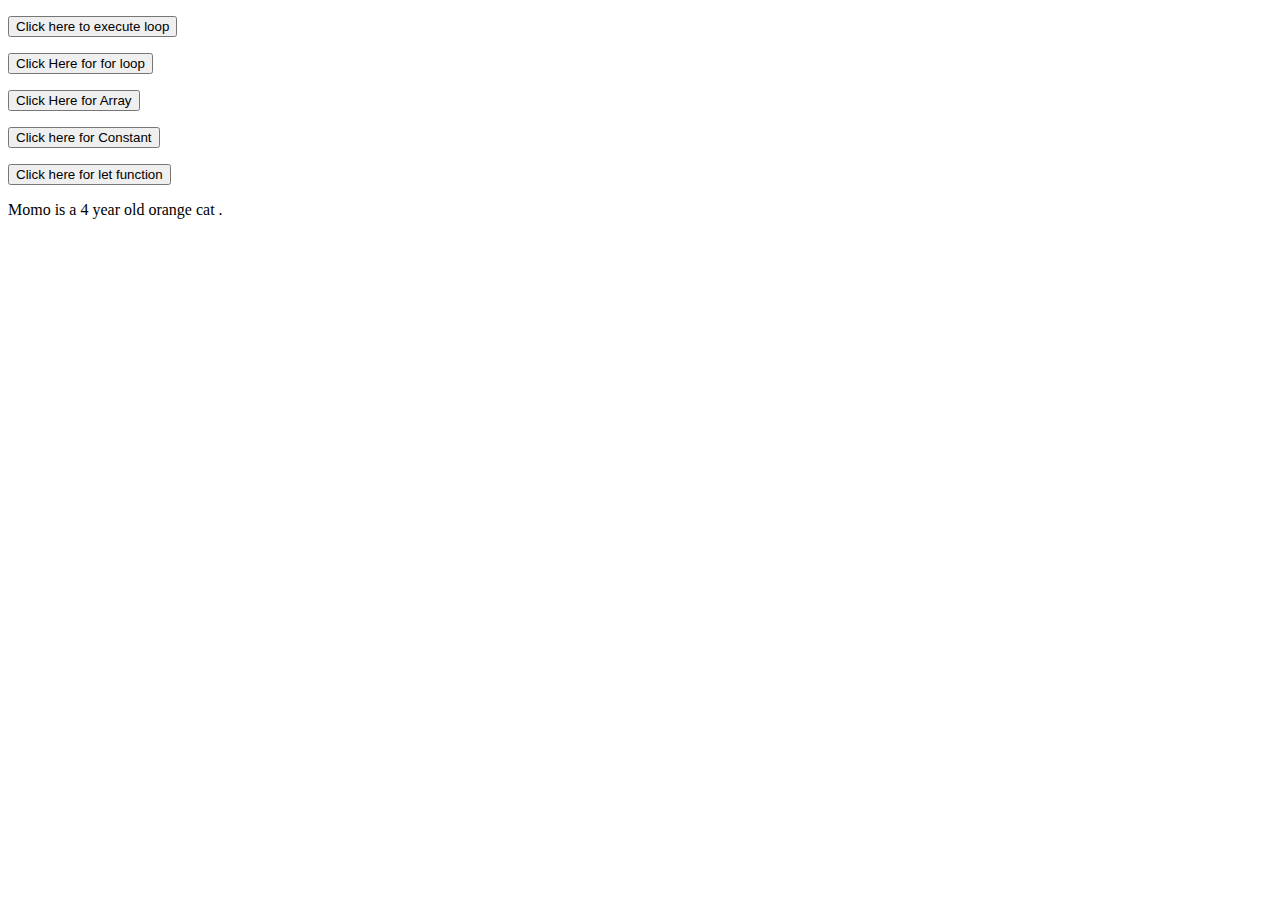
<file: Basic JavaScript Projects/Project10_loops_arrays/index.html>
<!DOCTYPE html>
<html lang="en">
    <head>
        <meta charset="utf-8">
        <script src="JS/main.js" defer></script>
    </head>
    <body>

        <p id="Loop"></p>
        <button onclick="Call_Loop()">Click here to execute loop</button>

        <p id="List_of_Instruments"></p>
        <button onclick="for_Loop()">Click Here for for loop</button>

        <p id="Array"></p>
        <button onclick="array_Function()">Click Here for Array</button>

        <p id="Constant"></p>
        <button onclick="constant_function()">Click here for Constant</button>

        <p id="Lets"></p>
        <button onclick="let_function()">Click here for let function</button>

        <p id="animal_Object"></p>

    </body>
</html>
</file>
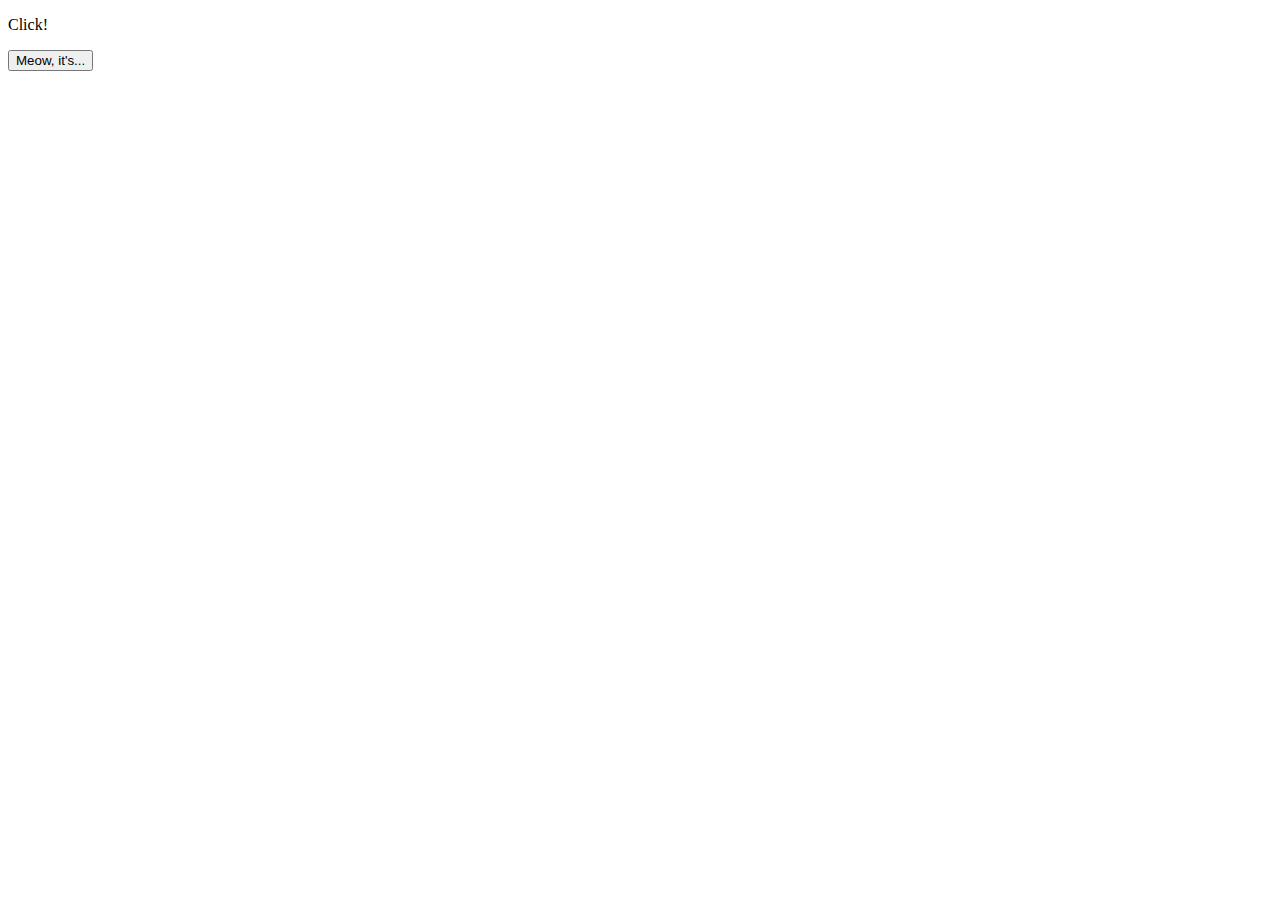
<file: Basic JavaScript Projects/Project2_functions/index.html>
<!DOCTYPE html>
<html lang="en">
    <head>
        <meta charset="utf-8">
        <title>More JS Practice</title>
        <script src="JS/main.js"></script>
    </head>

    <body>

        <p id="conc" onclick = "learnFunction()">Click!</p>
        
        <button onclick="displayCat()">Meow, it's...</button>
        <p id="catName"></p>
        <br>

        

    </body>
</html>
</file>
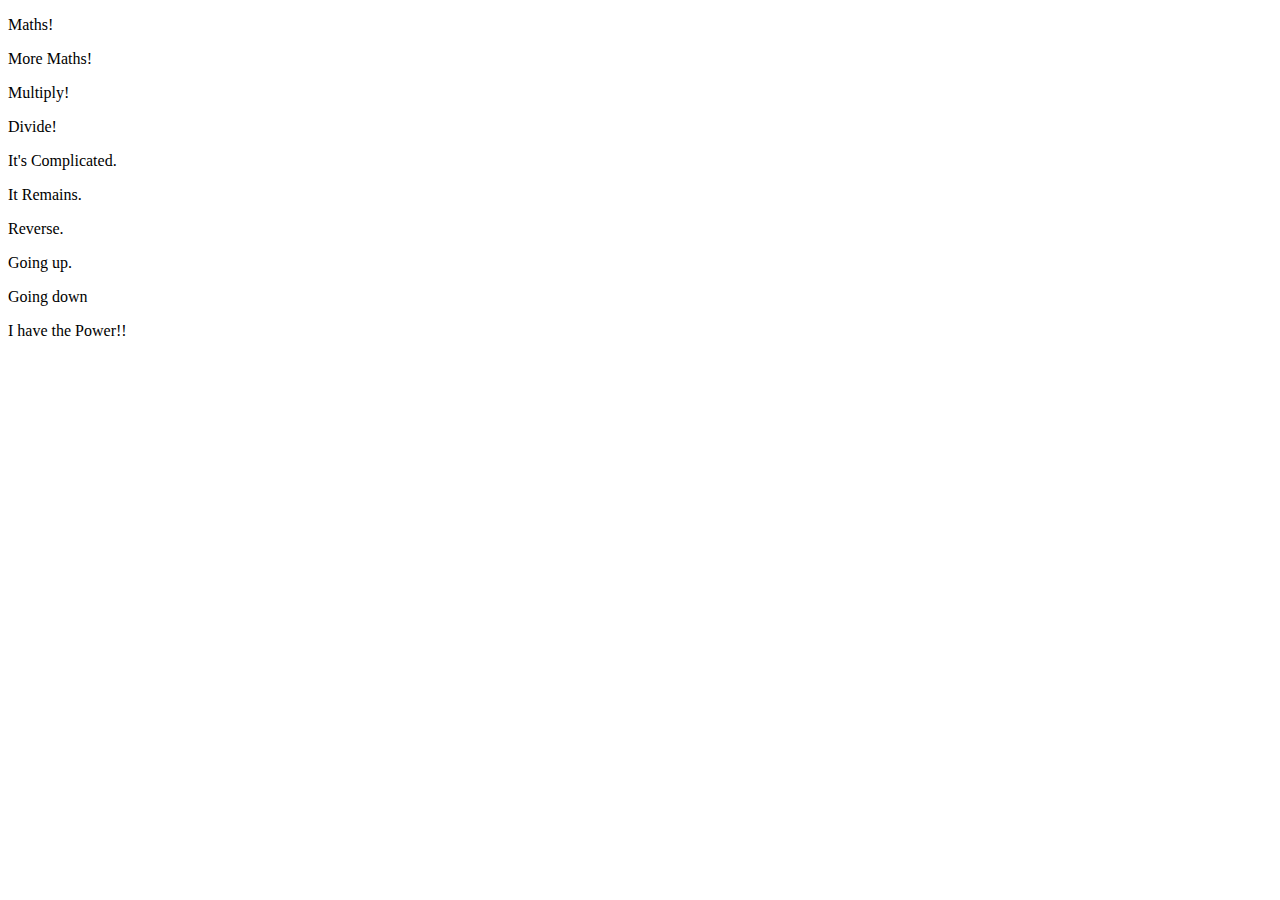
<file: Basic JavaScript Projects/Project3_math_operators/index.html>
<!DOCTYPE html>
<html lang="en">
    <head>
        <meta charset="utf-8">
        <title>Math Operators</title>
        <script src="JS/main.js"></script>
    </head>
    <body>

        <p id="Math" onclick="add_Function()">Maths!</p>

        <p id="MathTwo" onclick="subtract_Function()">More Maths!</p>

        <p id="MathThree" onclick="multiply_Function()">Multiply!</p>

        <p id="MathFour" onclick="divide_Function()">Divide!</p>

        <p id="MathFive" onclick="maths_Function()">It's Complicated.</p>

        <p id="MathSix" onclick="modulus_Operator()">It Remains.</p>

        <p id="negate" onclick="negation_Operator()">Reverse.</p>

        <p id="increment" onclick="increment_Operator()">Going up.</p>

        <p id="decrement" onclick="decrement_Operator()">Going down</p>

        <p id="power" onclick="to_Power()">I have the Power!!</p>

    </body>
</html>
</file>
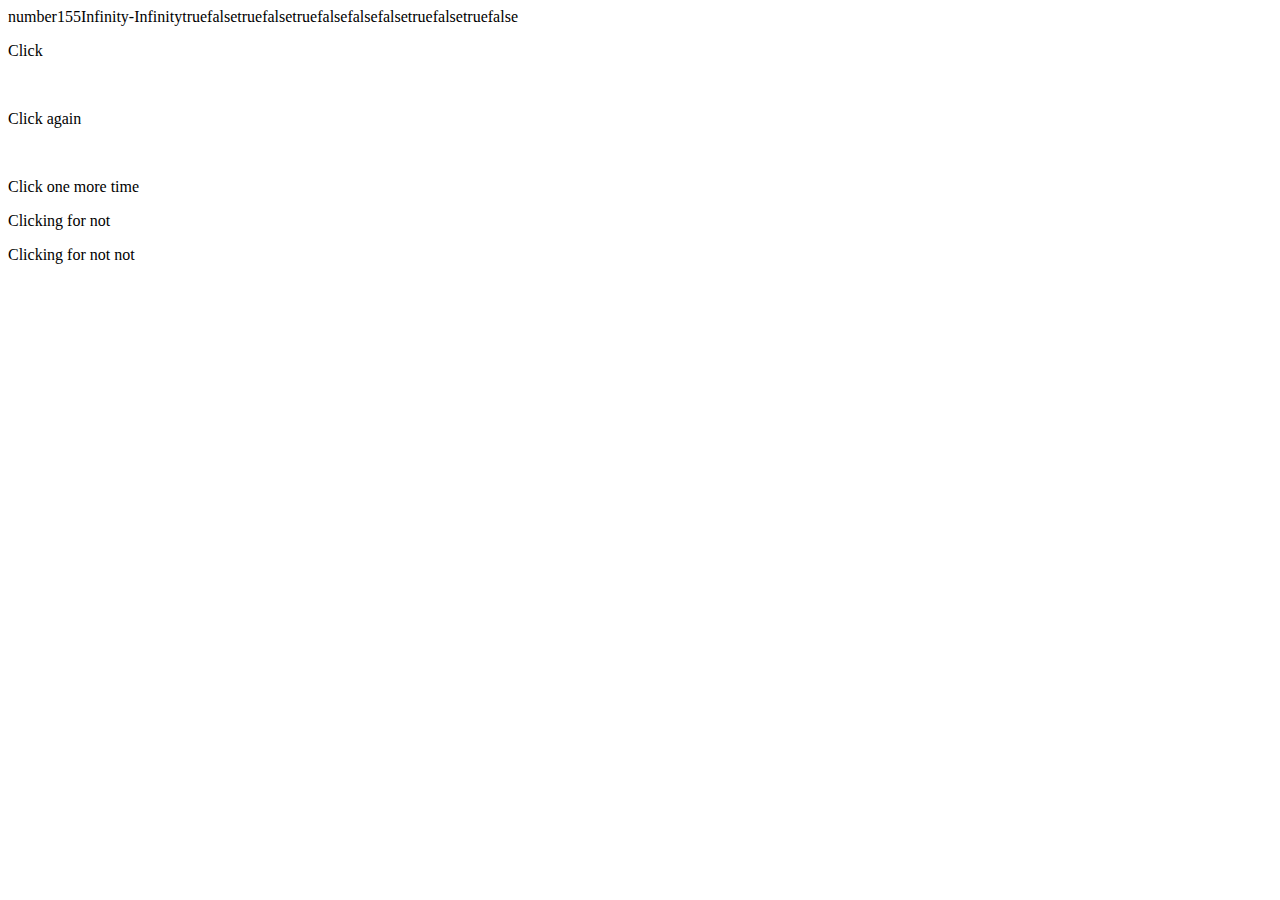
<file: Basic JavaScript Projects/Project5_comparisons_type_coercion/index.html>
<!DOCTYPE html>
<html lang="en">
    <head>
        <meta charset="utf-8">
        <title>Type Coercion</title>
        <script src="JS/main.js"></script>
    </head>
    <body>
        <br>
        <p id="Test" onclick="not_Number()">Click</p>
        <br>
        <p id="Test2" onclick="nan_Yes()">Click again</p>
        <br>
        <p id="Test3" onclick="nan_No()">Click one more time</p>
        <p id="Not1" onclick="not_Function()">Clicking for not</p>
        <p id="Not2" onclick="not_Function()">Clicking for not not</p>
    </body>
</html>
</file>
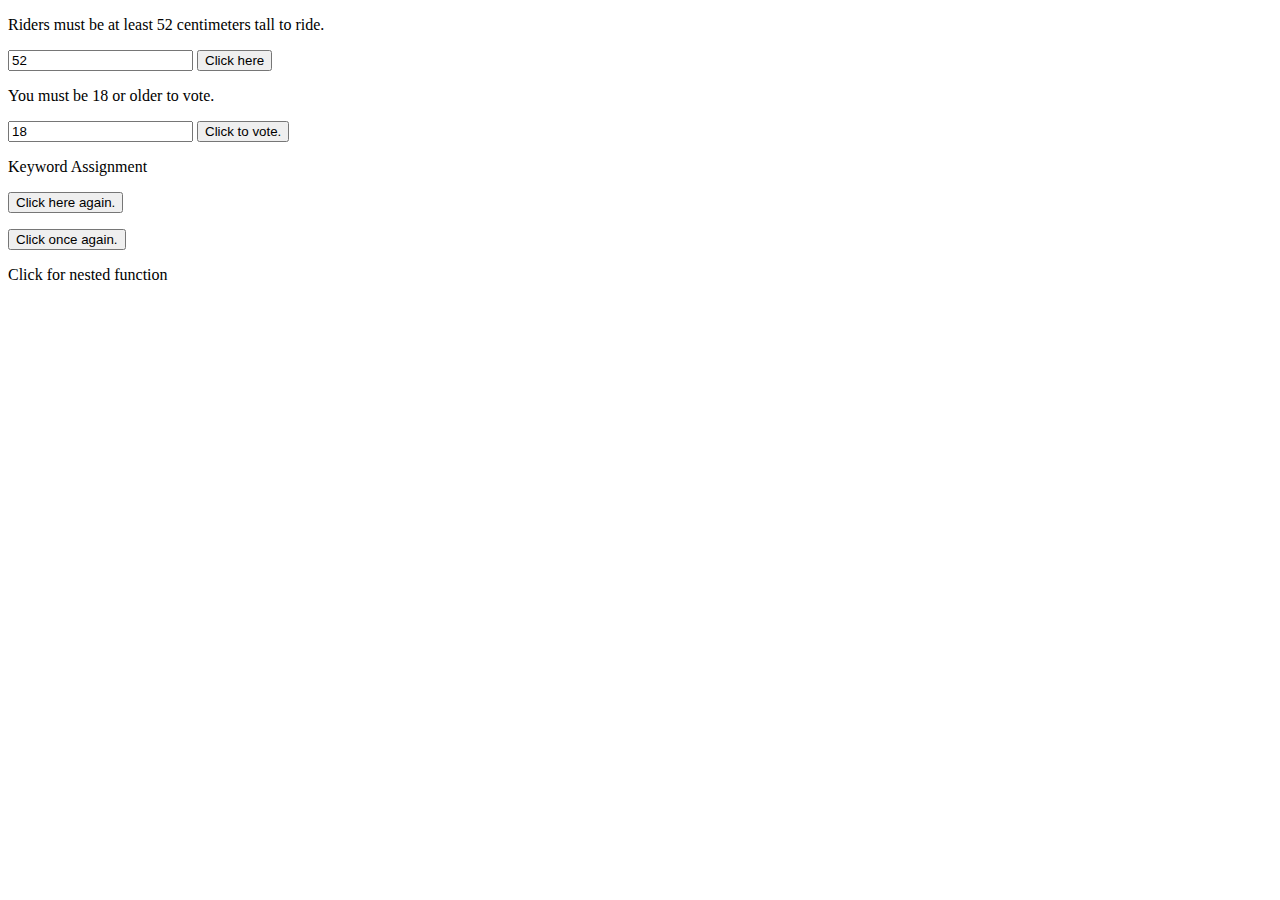
<file: Basic JavaScript Projects/Project6_ternary_operators_constructors/index.html>
<!DOCTYPE html>
<html lang="en">
    <head>
        <meta charset="utf-8">
        <title>ternary operators</title>
        <script src="JS/main.js"></script>
    </head>
    <body>

        <p>Riders must be at least 52 centimeters tall to ride.</p>
        <input id="Height" value="52" />
        <button onclick="Ride_Function()">Click here</button>
        <p id="Ride"></p>

        <p>You must be 18 or older to vote.</p>
        <input id="Age" value="18" />
        <button onclick="vote_Function()">Click to vote.</button>
        <p id="vote"></p>

        <p>Keyword Assignment</p>
        <button onclick="myFunction()">Click here again.</button>
        <p id="Keywords_and_Constructors"></p>

        <button onclick="newFunction()">Click once again.</button>
        <p id="New_and_This"></p>

        <p id="Nested_Function" onclick="add_Function()">Click for nested function</p>

    </body>
</html>
</file>
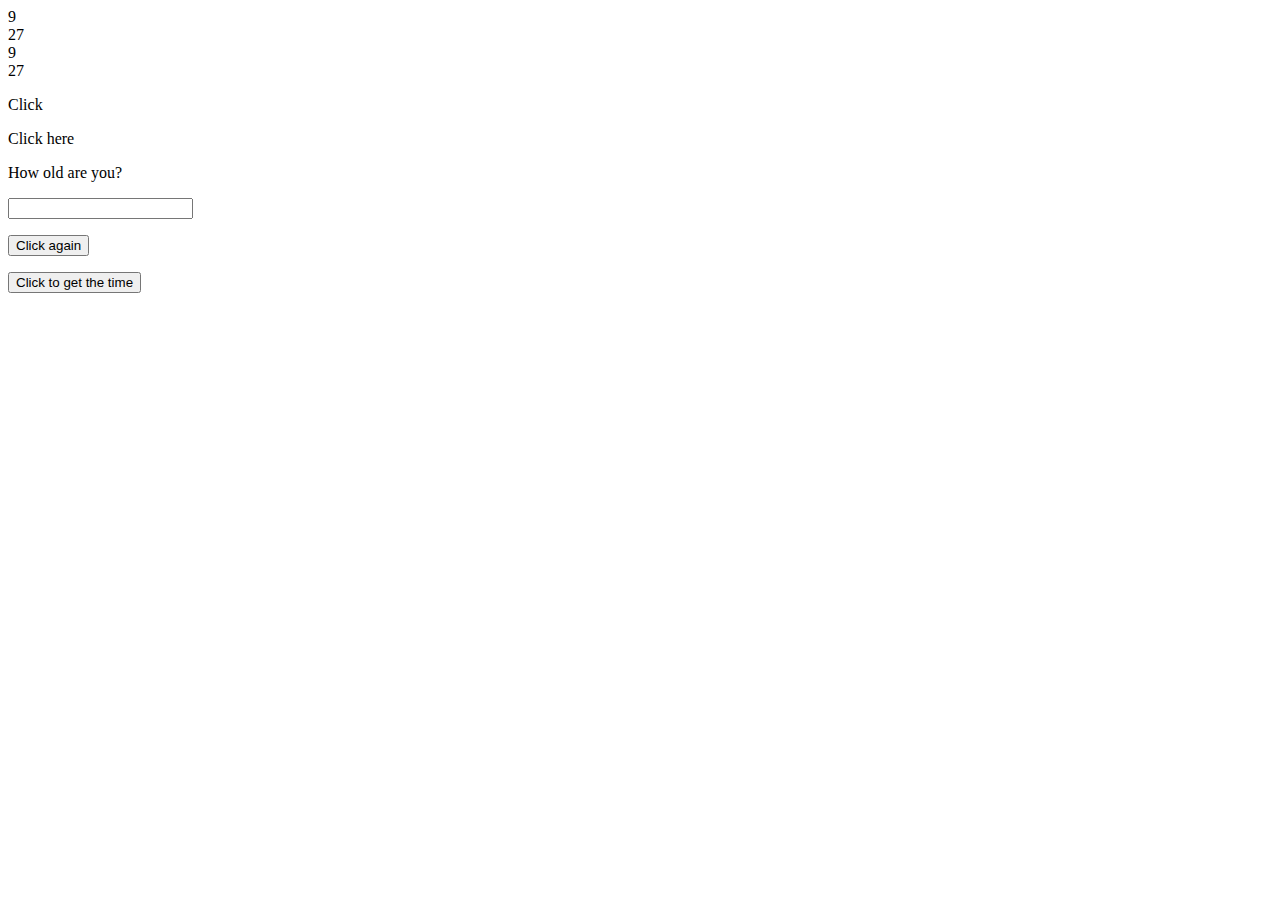
<file: Basic JavaScript Projects/Project7_scope_time_function/index.html>
<!DOCTYPE html>
<html lang="en">
    <head>
        <meta charset="utf-8">
        <title>Project 7</title>
        <script src="JS/main.js"></script>
    </head>
    <body>

        <p id="hello" onclick="get_Date()">Click</p>

        <p id="Greater" onclick="greater_Than()">Click here</p>

        <p>How old are you?</p>
        <input id="your_Age" value="" />
        <p id="how_Old"></p>
        <button onclick="Drink_Function()">Click again</button>

        <p id="Time_of_day"></p>
        <button onclick="Time_function()">Click to get the time</button>
        

    </body>
</html>
</file>
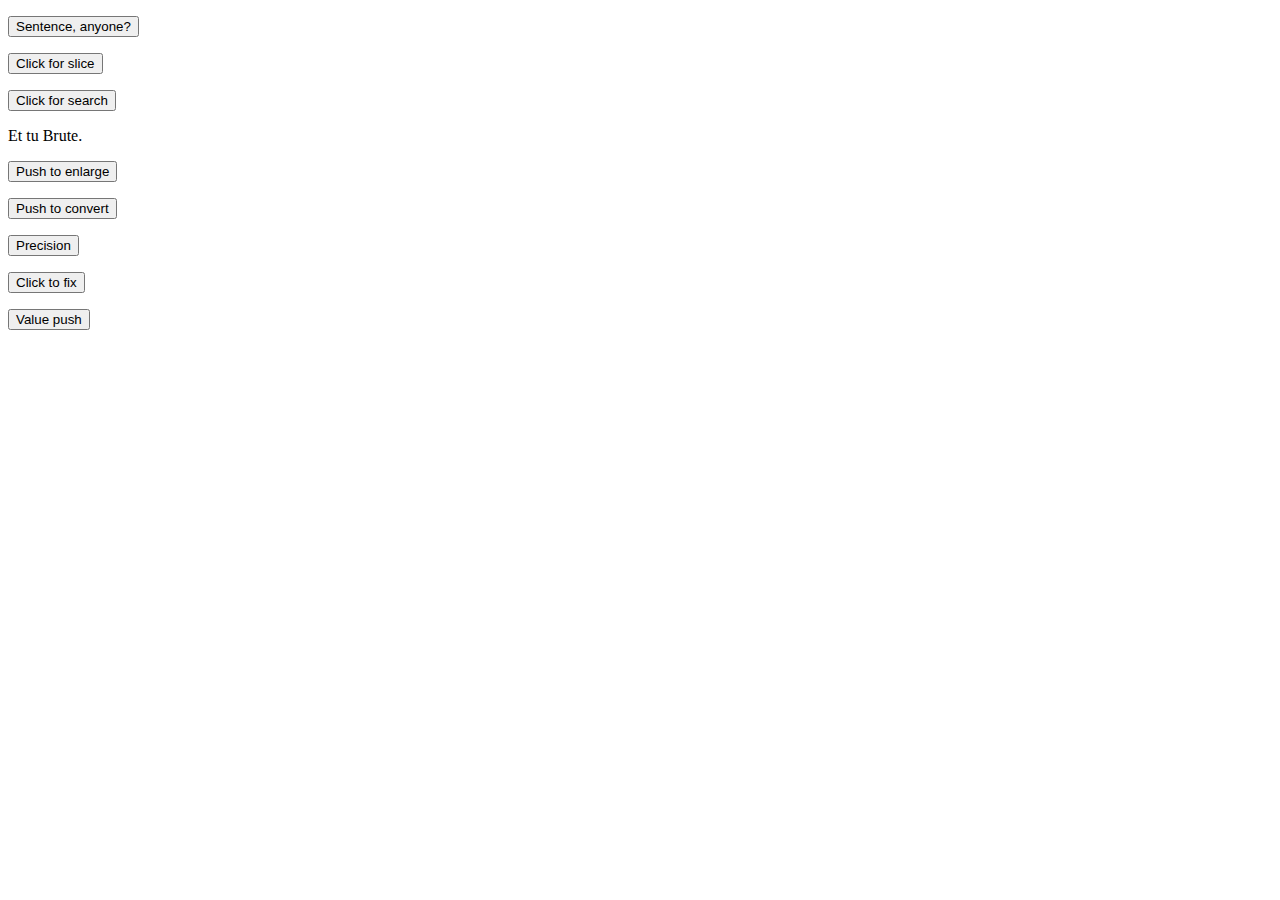
<file: Basic JavaScript Projects/Project8_string_methods/index.html>
<!DOCTYPE html>
<html lang="en">
    <head>
        <meta charset="utf-8">
        <title>Project 8</title>
        <script src="JS/main.js"></script>
    </head>
    <body>

        <p id="Conc"></p>
        <button onclick="sentence()">Sentence, anyone?</button>

        <p id="Sliced"></p>
        <button onclick="slice_Method()">Click for slice</button>
        
        <p id="found"></p>
        <button onclick="find_Method()">Click for search</button>

        <p id="Upper">Et tu Brute.</p>
        <button onclick="bigFunction()">Push to enlarge</button>

        <p id="stringNow"></p>
        <button onclick="stringMethod()">Push to convert</button>

        <p id="Precise"></p>
        <button onclick="preciseMethod()">Precision</button>

        <p id="fixie"></p>
        <button onclick="fixedFunction()">Click to fix</button>

        <p id="values"></p>
        <button onclick="valueFunction()">Value push</button>

    </body>
</html>
</file>
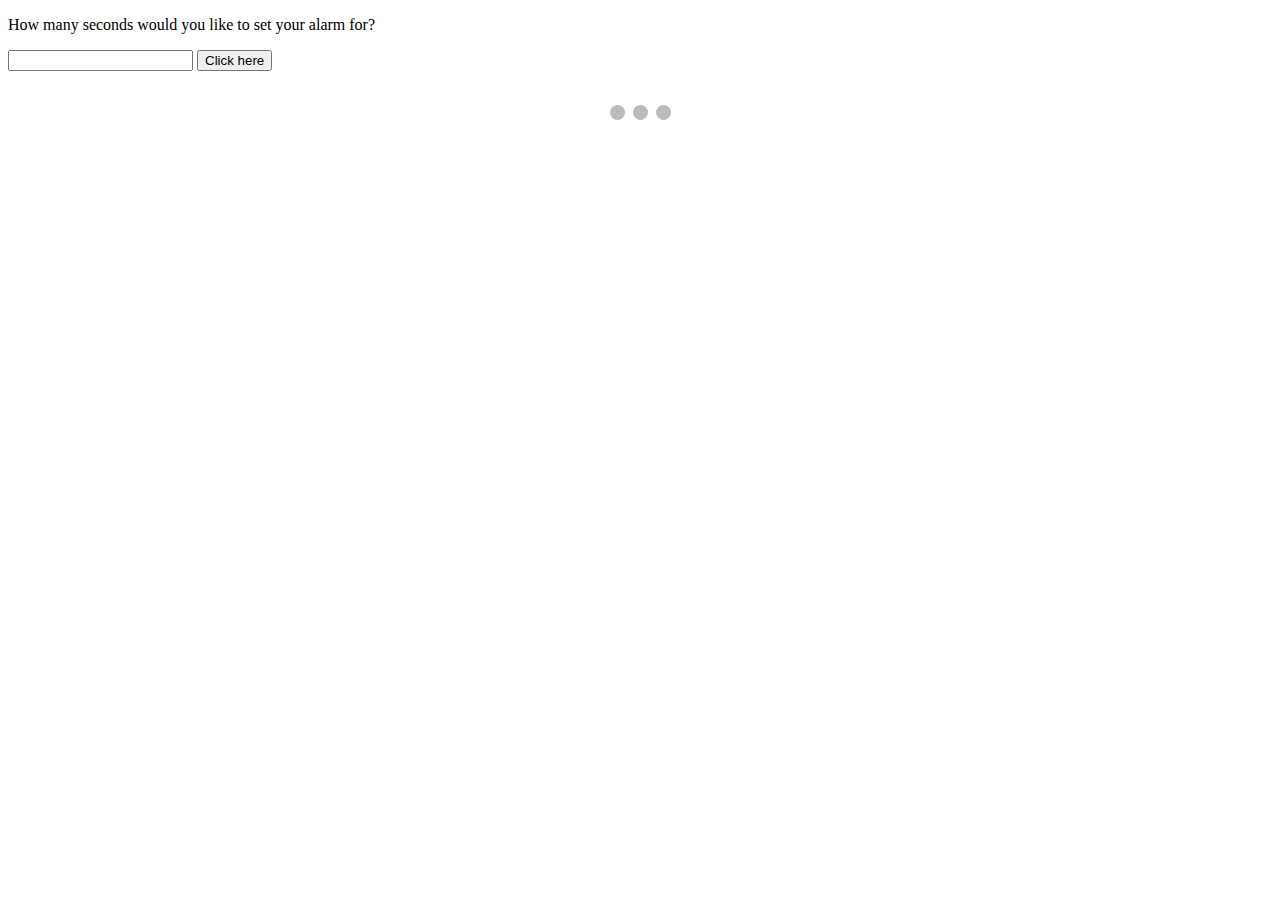
<file: Basic JavaScript Projects/Project9_countdown_slideshow/index.html>
<!DOCTYPE html>
<html lang="en">
    <head>
        <meta charset="utf-8">
        <title>Countdown</title>
        <script src="JS/main.js"></script>
        <link rel="stylesheet" type="text/css" href="CSS/main.css">
    </head>
    <body>

        <p>How many seconds would you like to set your alarm for?</p>
        <input id="seconds" value="" />
        <button onclick="countdown()">Click here</button>
        <p id="timer"></p>

        <!--Slideshow container-->
        <div class="slideshow-container">

            <!--Full width images with number and caption text-->
            <div class="mySlides fade">
                <div class="numbertext">1 / 3</div>
                <img src="Images/img1.jpg" style="width:100%">
                <div class="text">The Parthenon</div>
            </div>

            <div class="mySlides fade">
                <div class="numbertext">2 / 3</div>
                <img src="Images/img2.jpg" style="width:100%">
                <div class="text">The Erechtheion</div>
            </div>

            <div class="mySlides fade">
                <div class="numbertext">3 / 3</div>
                <img src="Images/img3.jpg" style="width: 100%">
                <div class="text">The Temple of Athena Nike</div>
            </div>

            <!--Next and Previous Buttons-->
            <a class="prev" onclick="plusSlides(-1)">&#10094;</a>
            <a class="next" onclick="plusSlides(1)">&#10095;</a>
        </div>
        <br>

        <!--The Dots/Circles-->
        <div style="text-align:center">
        <span class="dot" onclick="currentSlide(1)"></span>
        <span class="dot" onclick="currentSlide(2)"></span>
        <span class="dot" onclick="currentSlide(3)"></span>
        </div>

    </body>
</html>
</file>
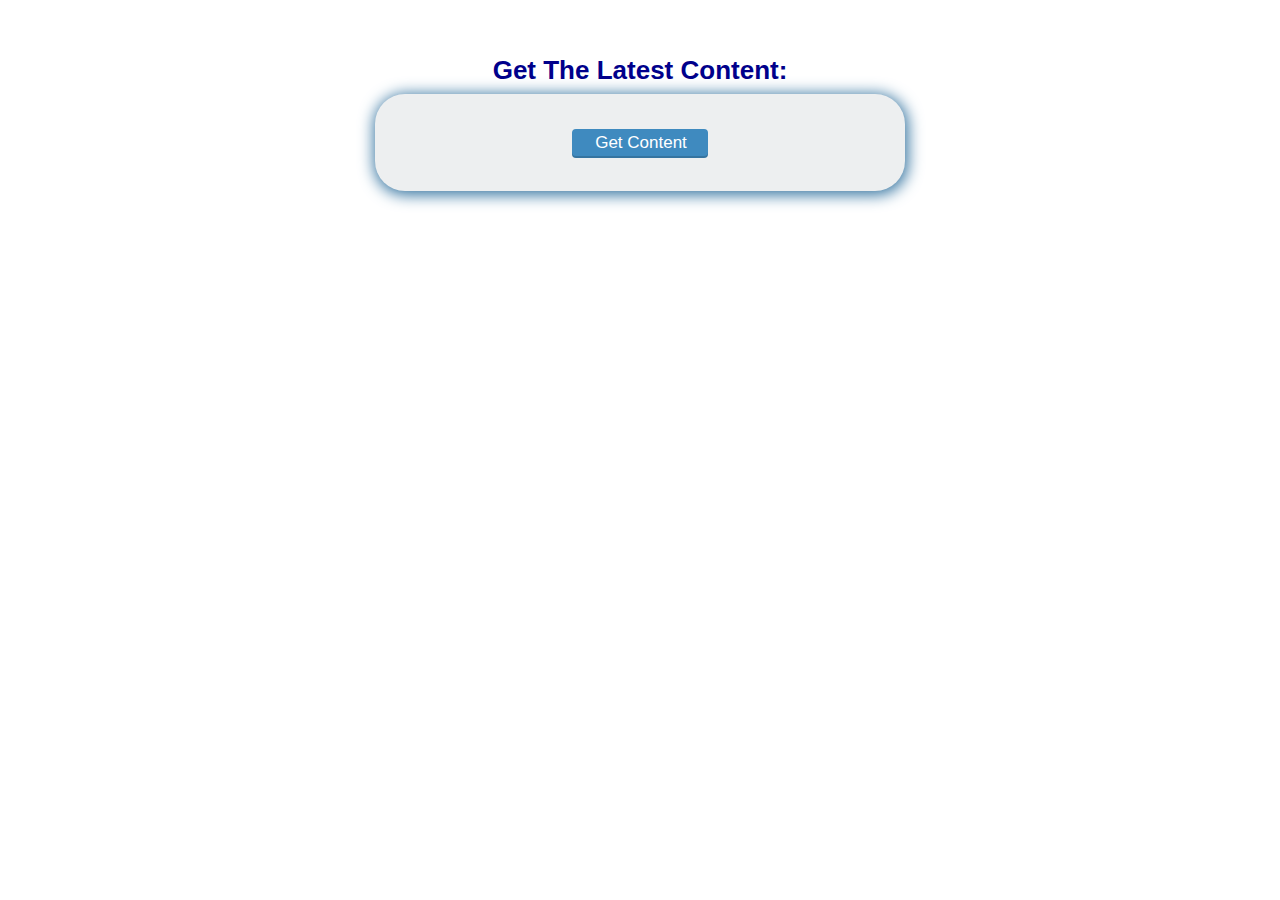
<file: Basic JavaScript Projects/AJAX/ajax_basic.html>
<!DOCTYPE html>
<html lang="en">
    <head>
        <meta charset="utf-8">
        <title>Basic AJAX Demo</title>
		<link rel="stylesheet" href="style.css">
    </head>
    <body>
        <div class="main">
			<h2>Get The Latest Content:</h2>
			<div class='content' id="content">
				<input type="button" class="button" value="Get Content" id="btn_content" onclick="getContent();"/>
			</div>
		<script type="text/javascript">
			
            //step 1: setup xml http request object
            var ajax = new XMLHttpRequest();

            //step 2: prepare the open ajax request
            ajax.open('GET', 'content.html')

            //step 3: define the ajax response callback method
            ajax.onreadystatechange = function() {
                if (ajax.readyState == 4) {
                    document.getElementById('content').innerHTML = ajax.responseText;
                }
            }

            //step 4: send the ajax request data
            function getContent() {
                ajax.send();
                document.getElementById('btn_content').style.display = none;
            }
		</script>
    </body>
</html>
</file>
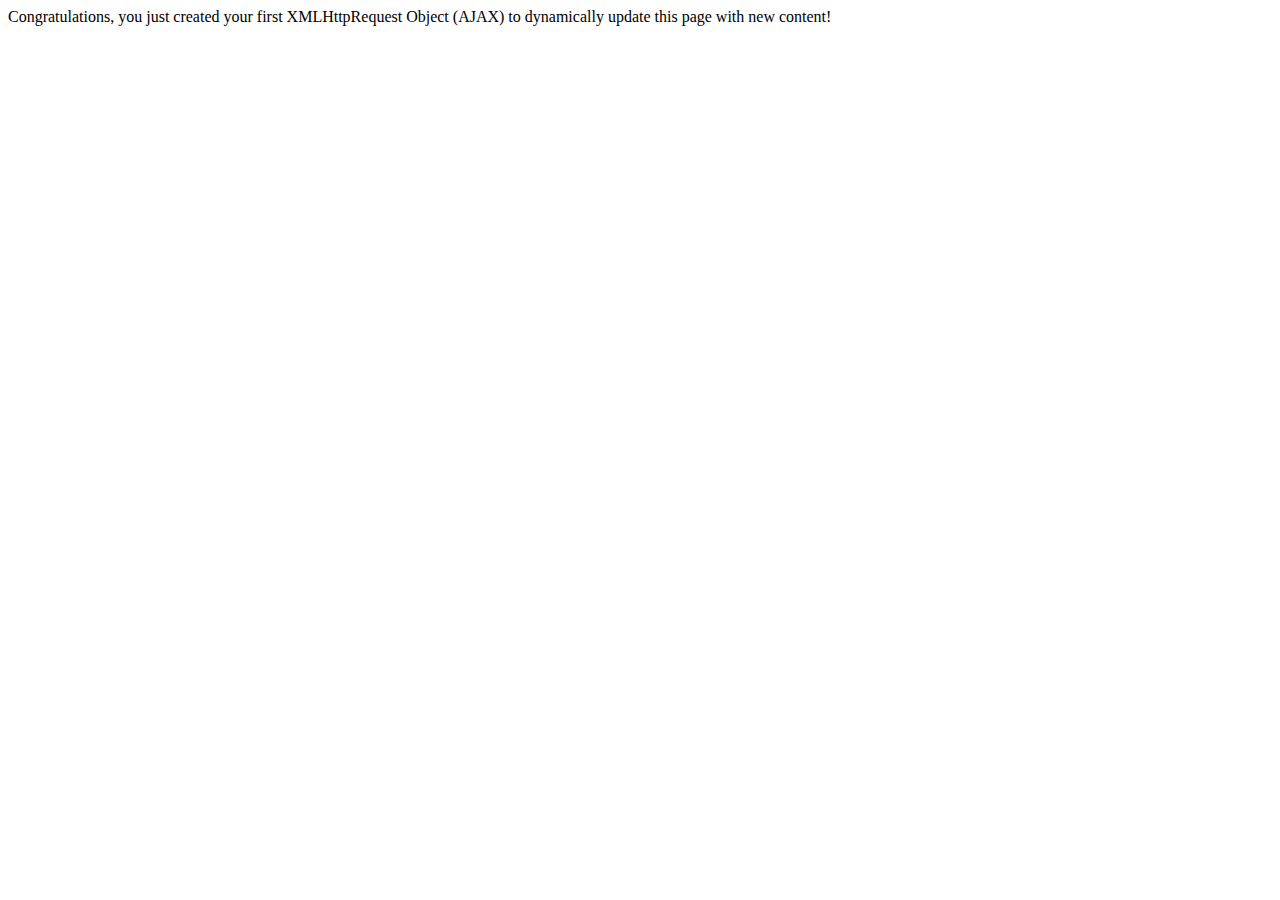
<file: Basic JavaScript Projects/AJAX/content.html>
<!DOCTYPE html>
<html lang="en">
    <head>
    </head>
    <body>
		Congratulations, you just created your first XMLHttpRequest Object (AJAX) to dynamically update this page with new content!
    </body>
</html>
</file>
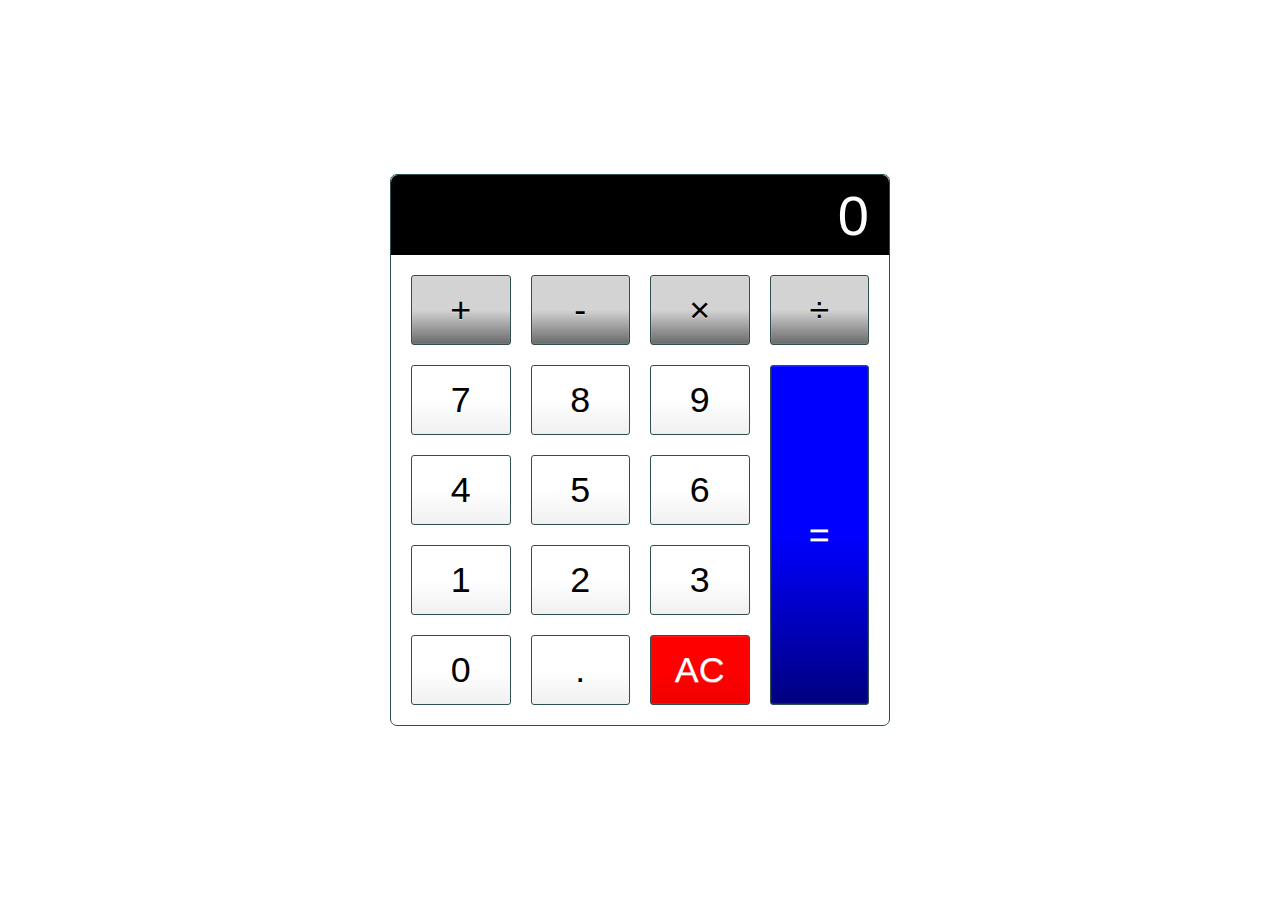
<file: Basic JavaScript Projects/Calculator/calculator.html>
<!DOCTYPE html>
<html lang="en">

<head>
    <meta charset="utf-8">

    <title>Calculator</title>
    <meta name="description" content="A basic HTML, CSS, and JavaScript Calculator">
    <meta name="author" content="Beatrice Owens">
    <script src="JavaScript/Calculator_JavaScript.js" defer></script>
    <link rel="stylesheet" href="CSS/Calculator_CSS.css">

</head>

<body>
    <div class="calculator">
        <input type="text" class="calculator-screen" value="0" disabled />
        <div class="calculator-keys">

            <button type="button" class="operator" value="+">+</button>
            <button type="button" class="operator" value="-">-</button>
            <button type="button" class="operator" value="*">&times;</button>
            <button type="button" class="operator" value="/">&divide;</button>

            <button type="button" value="7">7</button>
            <button type="button" value="8">8</button>
            <button type="button" value="9">9</button>

            <button type="button" value="4">4</button>
            <button type="button" value="5">5</button>
            <button type="button" value="6">6</button>

            <button type="button" value="1">1</button>
            <button type="button" value="2">2</button>
            <button type="button" value="3">3</button>

            <button type="button" value="0">0</button>

            <button type="button" class="decimal function" value=".">.</button>
            <button type="button" class="all-clear function" value="all-clear">AC</button>
            <button type="button" class="equal-sign operator" value="=">=</button>
        </div>
    </div>
</body>
</html>
</file>
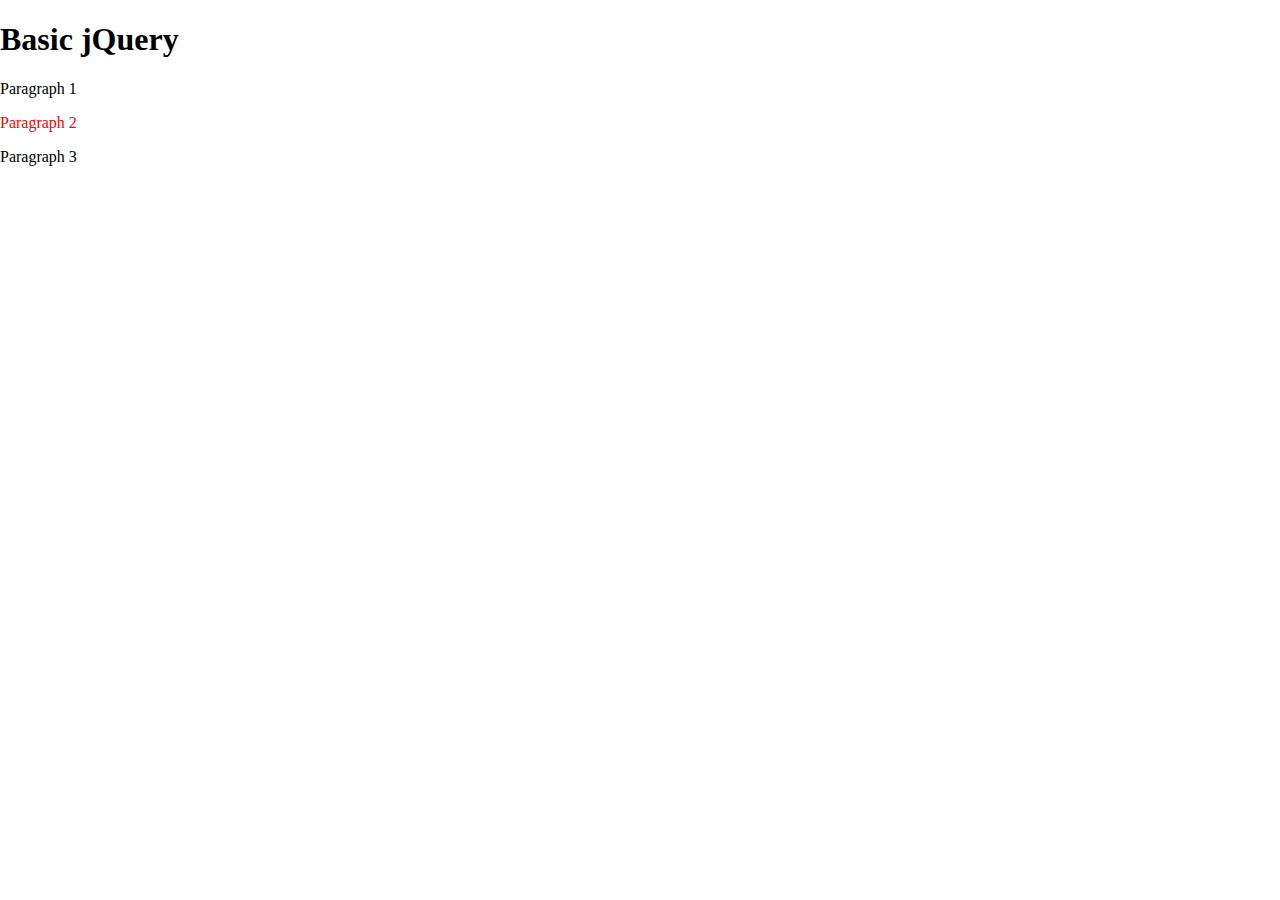
<file: Basic JavaScript Projects/jQuery/jQuery.html>
<!DOCTYPE html>
<html>
<head>
    <!--link to Google servers serving jquery-->
    <script src="https://ajax.googleapis.com/ajax/libs/jquery/3.6.0/jquery.min.js"></script>
</head>

<script>
//checking to see if the entire document is ready, if yes do function
$(document).ready(function() {
    $("html").append( //target html tag to insert content
        "<body>\
            <div id='container'>\
                <div id='inner'>\
                    <h1>Basic jQuery</h1>\
                    <p id='1'>Paragraph 1</p>\
                    <p id='2'>Paragraph 2</p>\
                    <p id='3'>Paragraph 3</p>\
                </div>\
            </div>\
        </body>"
    );
    $("#2").css({"color":"red"}); //target id "2" and modify css property color to red
    $('#3').click(function() { //when mouse clicks on id "3", execute function to hid <h1>
        $('h1').hide();
    });
    $("p").on({ //multiple event responses: whenever a <p> element is clicked or mouseovered = console mssg
        "click": function() { console.log( "clicked!" ); },
        "mouseover": function() { console.log( "hovered!" ); }
    })
    $("#1").click(function() { //When id "1" is clicked it will fade out over 1.5s
        $("#1").fadeOut(1500);
    })
});

</script>

</html>
</file>
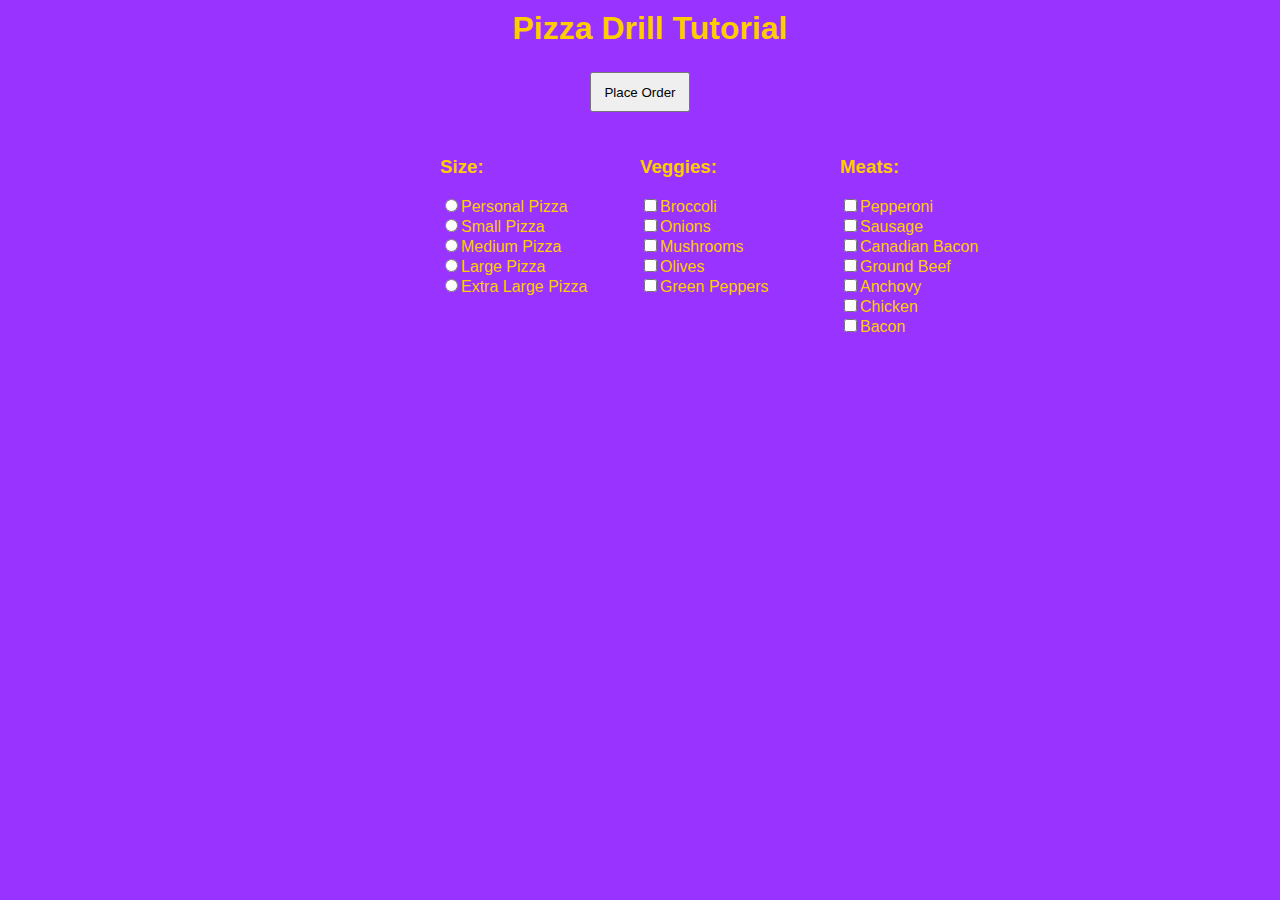
<file: Basic JavaScript Projects/Pizza_Project/Pizza.html>
<!DOCTYPE html>
<html lang="en">
    <head>
        <title>Pizza Drill Demo</title>
        <META http-equiv="Content-Type" content="text/html; charset=UTF-8">
        <meta content="width=device-width,initial-scale=1.0" name="viewport">
        <script src="Pizza_JavaScript/Pizza.js" defer></script>
        <link rel="stylesheet" type="text/css" href="Pizza_CSS/Pizza.css"/>
    </head>
    <body>
        <div id="menuBG">
            <h1 style="margin: 0 0px 0 20px;">Pizza Drill Tutorial</h1>
            <input id="btnOrder" type="button" onclick="getReceipt()"
                value="Place Order">
            <form id="frmMenu">
                <div class="menu left">
                    <h3>Size:</h3>
                    <input class="size" type="radio" name="Size" value="Personal Pizza">Personal Pizza<br>
                    <input class="size" type="radio" name="Size" value="Small Pizza">Small Pizza<br>
                    <input class="size" type="radio" name="Size" value="Medium Pizza">Medium Pizza<br>
                    <input class="size" type="radio" name="Size" value="Large Pizza">Large Pizza<br>
                    <input class="size" type="radio" name="Size" value="Extra Large Pizza">Extra Large Pizza<br>
                </div>

                <div class="menu center">
                    <h3>Veggies:</h3>
                    <input class="toppings" type="checkbox" name="Topping" value="Broccoli">Broccoli<br>
                    <input class="toppings" type="checkbox" name="Topping" value="Onions">Onions<br>
                    <input class="toppings" type="checkbox" name="Topping" value="Mushrooms">Mushrooms<br>
                    <input class="toppings" type="checkbox" name="Topping" value="Olives">Olives<br>
                    <input class="toppings" type="checkbox" name="Topping" value="Green Peppers">Green Peppers<br>
                </div>

                <div class="menu right">
                    <h3>Meats:</h3>
                    <input class="toppings" type="checkbox" name="Topping" value="Pepperoni">Pepperoni<br>
                    <input class="toppings" type="checkbox" name="Topping" value="Sausage">Sausage<br>
                    <input class="toppings" type="checkbox" name="Topping" value="Canadian Bacon">Canadian Bacon<br>
                    <input class="toppings" type="checkbox" name="Topping" value="Ground Beef">Ground Beef<br>
                    <input class="toppings" type="checkbox" name="Topping" value="Anchovy">Anchovy<br>
                    <input class="toppings" type="checkbox" name="Topping" value="Chicken">Chicken<br>
                    <input class="toppings" type="checkbox" name="Topping" value="Bacon">Bacon<br>
                </div>
                <div id="cart">
                    <div id="showText"></div>
                    <div id="totalPrice"></div>
                </div>
            </form>
        </div>
    </body>
</html>
</file>
<file: Basic JavaScript Projects/Project9_countdown_slideshow/CSS/main.css>
* {box-sizing: border-box}

/* Slideshow Container */
.slideshow-container {
    max-width: 1000px;
    position: relative;
    margin: auto;
}

/* Hide the Images by default */
.mySlides {
    display: none;
}

/* Next and Previous Buttons */
.prev, .next {
    cursor: pointer;
    position: absolute;
    top: 50%;
    width: auto;
    margin-top: -22px;
    padding: 16px;
    color: white;
    font-weight: bold;
    font-size: 18px;
    transition: 0.6s ease;
    border-radius: 0 3px 3px 0;
    user-select: none;
}

/* Position the next button to the right */
.next {
    right: 0;
    border-radius: 3px 0 0 3px;
}

/* On hover, add a black background with a little bit of see-through */
.prev:hover, .next:hover {
    background-color: rgba(0, 0, 0, 0.8);
}

/* Caption Text */
.text {
    color: black;
    font-size: 17px;
    padding: 8px 12px;
    position: absolute;
    bottom: 8px;
    width: 100%;
    text-align: center;
}

/* Number text */
.numbertext {
    color: #f2f2f2;
    font-size: 12px;
    padding: 8px 12px;
    position: absolute;
    top: 0;
}

/* The dots/bullets/indicators */
.dot {
    cursor: pointer;
    height: 15px; 
    width: 15px;
    margin: 0 2px;
    background-color: #bbb;
    border-radius: 50%;
    display: inline-block;
    transition: background-color 0.6s ease;
}

.active, .dot:hover {
    background-color: #717171;
}

/* Fading Animation */
.fade {
    -webkit-animation-name: fade;
    -webkit-animation-duration: 1.5s;
    animation-name: fade;
    animation-duration: 1.5s;
}

@-webkit-keyframes fade {
    from {opacity: .4}
    to {opacity: 1}
}

@keyframes fade {
    from {opacity: .4}
    to {opacity: 1}
}
</file>
<file: Basic JavaScript Projects/AJAX/style.css>
@charset "UTF-8";

html, body, div, span, applet, object, iframe,
h1, h2, h3, h4, h5, h6, p, blockquote, pre,
a, abbr, acronym, address, big, cite, code,
del, dfn, em, img, ins, kbd, q, s, samp,
small, strike, strong, sub, sup, tt, var,
b, u, i, center,
dl, dt, dd, ol, ul, li,
fieldset, form, label, legend,
table, caption, tbody, tfoot, thead, tr, th, td,
article, aside, canvas, details, embed,
figure, figcaption, footer, header, hgroup,
menu, nav, output, ruby, section, summary,
time, mark, audio, video {
  margin: 0;
  padding: 0;
  border: 0;
  font: inherit;
  font-size: 100%;
  vertical-align: baseline;
}

html {
  line-height: 1;
}

body {
  background: #fff;
  padding: 50px 0 0;
  font-family: "Varela Round", "Helvetica Neue", Helvetica, Arial, sans-serif;
  font-size: 1.25em;
}

article, aside, details, figcaption, figure, footer, header, hgroup, input, label, .main, menu, nav, section, summary, .users {
  display: block;
}

h2 {
  margin: 0 auto;
  font-family: Helvetica, Arial, sans-serif;
  font-size: 1.3em;
  font-weight: 600;
  margin-bottom: 8px;
  color: darkblue;
  line-height: 1.2;
}

h3 {
  margin: 0 auto;
  font-size: .75em;
}

.main {
  margin: 0 auto;
}

.main h2 {
  margin-top: 5px;
  text-align: center;
}

.users {
  margin: 0 auto;
  width: 300px;
  border-radius: 30px;
  text-align: center;
  background-color: #edeff0;
  box-shadow: 1px 2px 15px 2px #3574a0;
}

.content {
  margin: 0 auto;
  padding:15px 15px;
  width: 500px;
  border-radius: 30px;
  text-align: center;
  background-color: #edeff0;
  box-shadow: 1px 2px 15px 2px #3574a0;
}

.button {
  background: #3f8abf;
  padding: 1px 18px 0 20px;
  margin: 20px auto;
  font-family: "Varela Round", "Helvetica Neue", Helvetica, Arial, sans-serif;
  font-size: .85em;
  color: white;
  font-weight: 500;
  border: 3px solid #3f8abf;
  outline: none;
  cursor: pointer;
  display: -moz-inline-stack;
  display: inline-block;
  vertical-align: middle;
  -webkit-border-radius: 4px;
  -moz-border-radius: 4px;
  -ms-border-radius: 4px;
  -o-border-radius: 4px;
  border-radius: 4px;
  -webkit-box-shadow: 0 2px 0 0 #3574a0;
  -moz-box-shadow: 0 2px 0 0 #3574a0;
  box-shadow: 0 2px 0 0 #3574a0;
  -webkit-transition: 0.3s;
  -moz-transition: 0.3s;
  -o-transition: 0.3s;
  transition: 0.3s;
}
.button:hover {
  background: #397cac;
  border-color: #397cac;
  -webkit-box-shadow: 0 2px 0 0 #2c6085;
  -moz-box-shadow: 0 2px 0 0 #2c6085;
  box-shadow: 0 2px 0 0 #2c6085;
}

input[type=text] {
  margin: 0 auto;
  width: 250px;
  font-size: .95em;
  text-align: center;
}

label {
	padding-top: 10px;
  margin-top: 20px;
  margin-bottom: 10px;
  color: darkblue;
  font-weight: 300;
}

textarea {
  width: 250px;
  font-size: .95em;
}

select {
  width: 250px;
  font-size: .95em;
}
</file>
<file: Basic JavaScript Projects/Calculator/CSS/Calculator_CSS.css>
html {
    font-size: 70%;
    box-sizing: border-box;
}

*, *::before, *::after {
    margin: 0;
    padding: 0; 
    box-sizing: inherit;
}

.calculator {
    border: 1.2px solid darkslategray;
    border-radius: 7px;
    position: absolute;
    top: 50%;
    left: 50%;
    transform: translate(-50%, -50%);
    width: 500px;
}

.calculator-screen {
    width: 100%;
    font-size: 5rem;
    height: 80px;
    border: none;
    background-color: black;
    color: white;
    text-align: right;
    padding-right: 20px;
    padding-left: 20px;
    border-radius: 7px 7px 0px 0px;
}

button {
    height: 70px;
    border-radius: 3px;
    border: 1px solid darkslategray;
    background-color:transparent;
    font-size: 3.2rem;
    color: black;
    background-image: linear-gradient(to bottom,transparent,transparent 50%, rgba(0,0,0,.06));
    text-shadow: 0 1px rgba(255,255,255,.4);
    box-shadow: inset 0 0 0 1px rgba(255,255,255,.05), inset 0 1px 0 0 
        rgba(255,255,255,.05), inset 0 -1px 0 0 rgba(255,255,255,.05),
        0 1px 0 0 rgba(255,255,255,.05);
}

button:hover {
    background-color: #e1e1e1;
}

.operator {
    color: black;
    background-image: linear-gradient(to bottom, transparent, transparent 50%, rgba(0,0,0,.5));
    background-color: lightgray;
}

.all-clear {
    background-color: red;
    border-color: darkslategray;
    color: #fff;
}

all-clear:hover {
    background-color: darkred;
}

.equal-sign {
    background-color: blue;
    border-color: darkslategray;
    color: #fff;
    height: 100%;
    grid-area: 2 / 4 / 6 / 5;
}

.equal-sign:hover {
    background-color: darkblue;
}

.calculator-keys {
    display: grid;
    grid-template-columns: repeat(4, 1fr);
    grid-gap: 20px;
    padding: 20px;
}
</file>
<file: Basic JavaScript Projects/Pizza_Project/Pizza_CSS/Pizza.css>
/* Pizza menu CSS Sheet
Beatrice Owens*/

#menuBG {
    width: 400px;
    height: 470px;
    margin: 10px auto;
}

#frmMenu {
    width: 600px;
    height: 200px;
}

#totalPrice {
    width: 200px;
    height: 190px;
    margin: 0 auto;
    float: right;
}

.left {
    width: 200px;
    height: 200px; 
    float: left;
}

.center {
    width: 200px;
    height: 200px;
    float: left;
}

.right {
    width: 200px;
    height: 200px;
    float: right;
}

#showText {
    width: 200px;
    height: 190px;
    margin: 0px auto;
    float: left;
}

#cart {
    top: 0;
    margin: 0px auto;
    width: 400px;
    height: 200px;
}

#btnOrder {
    margin: 10px 0px 0px 100px;
    width: 100px;
    height: 40px;
    display: block;
    margin: 25px auto;
}

body {
    background-color: #9933ff;
}

h1 {
    font-family: Arial, Helvetica, sans-serif;
    color: #ffcc00;
    text-align: center;
}

h3 {
    font-family: Arial, Helvetica, sans-serif;
    color: #ffcc00;
}

div {
    font-family: Arial, Helvetica, sans-serif;
    color: #ffcc00;
}
</file>
